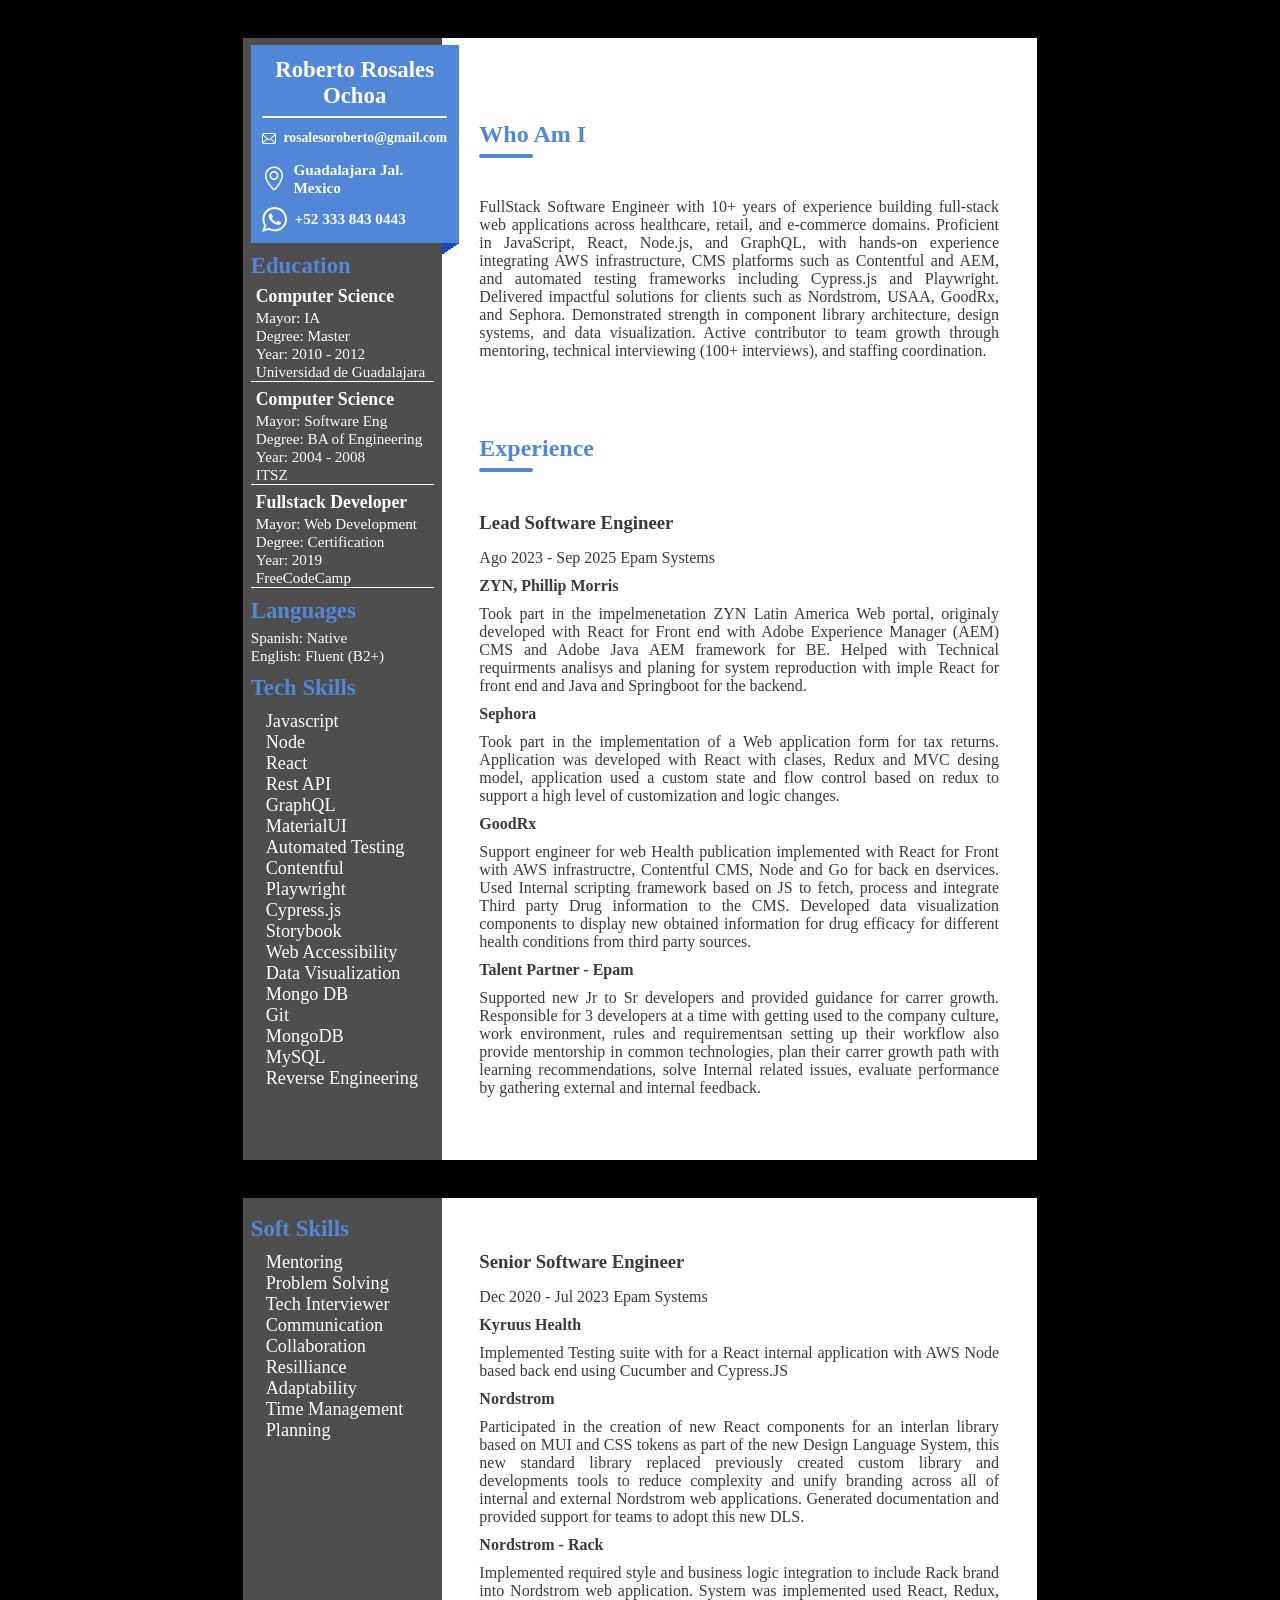
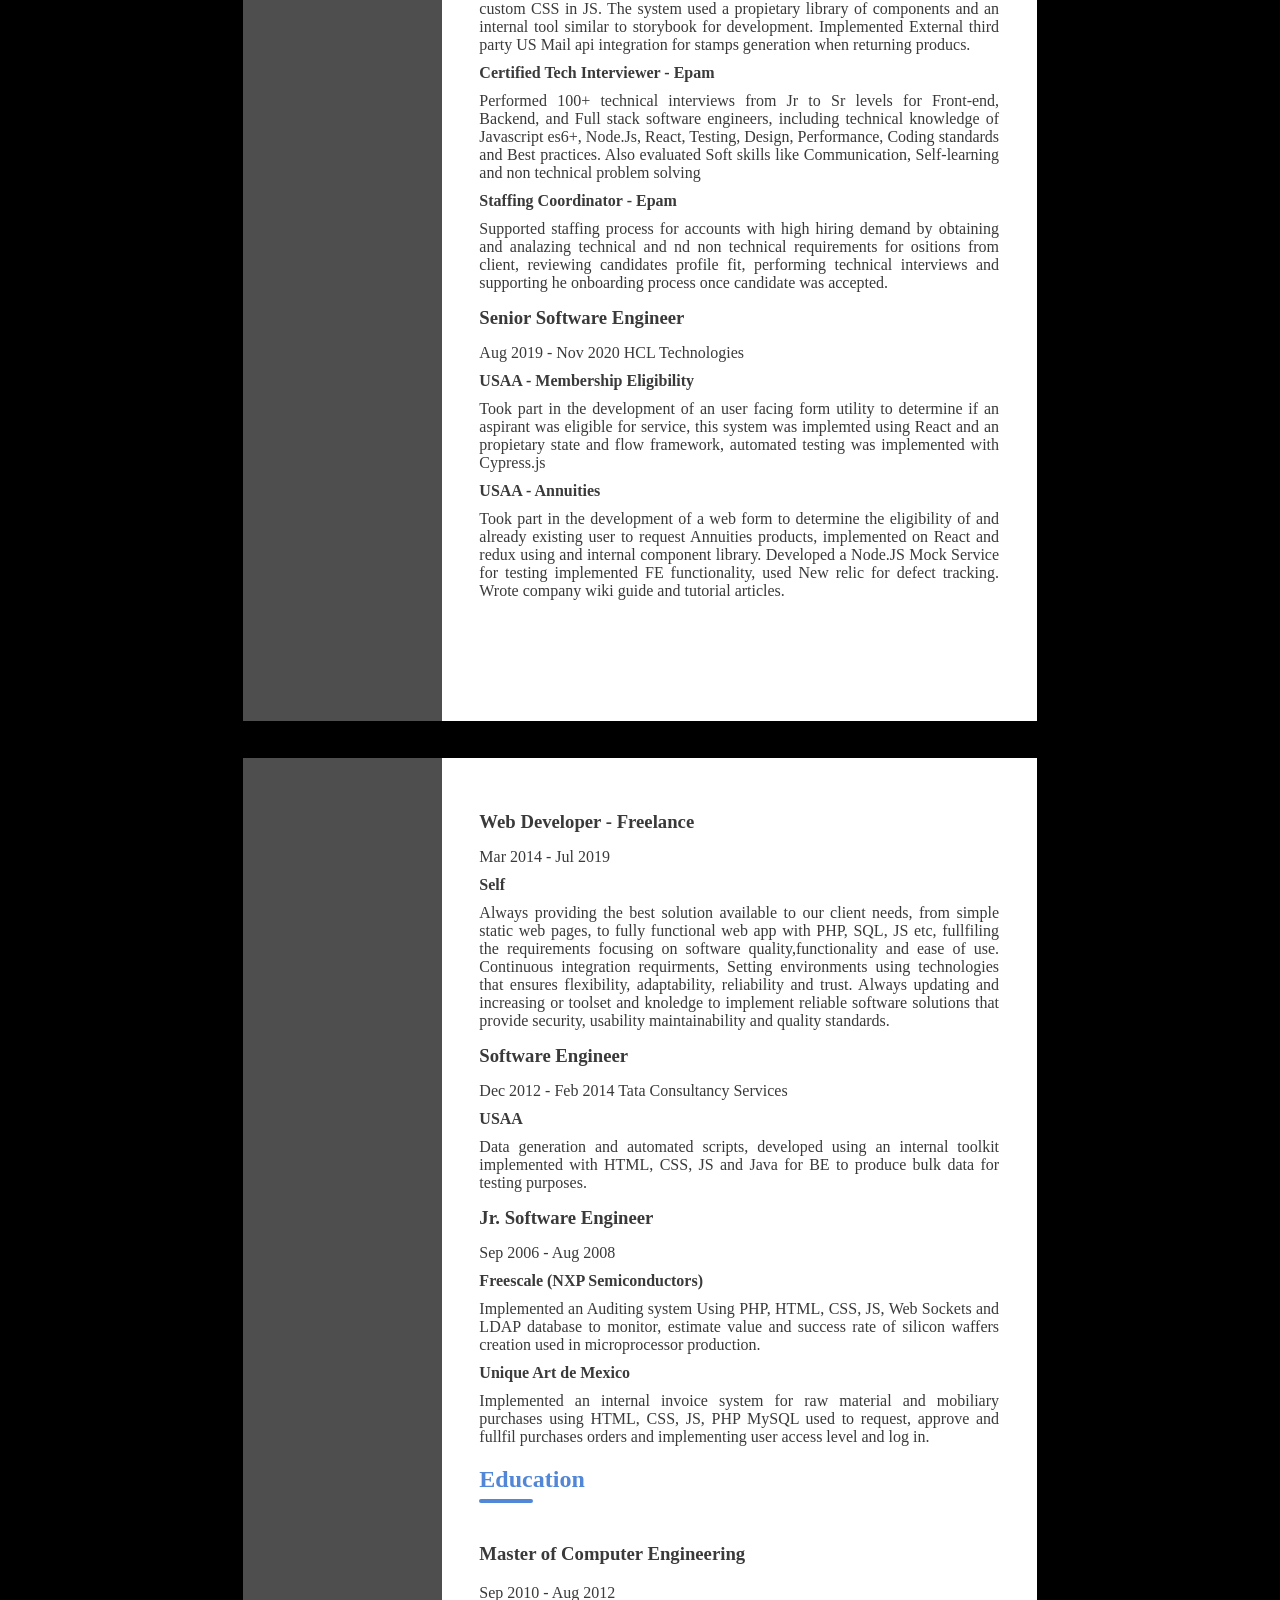
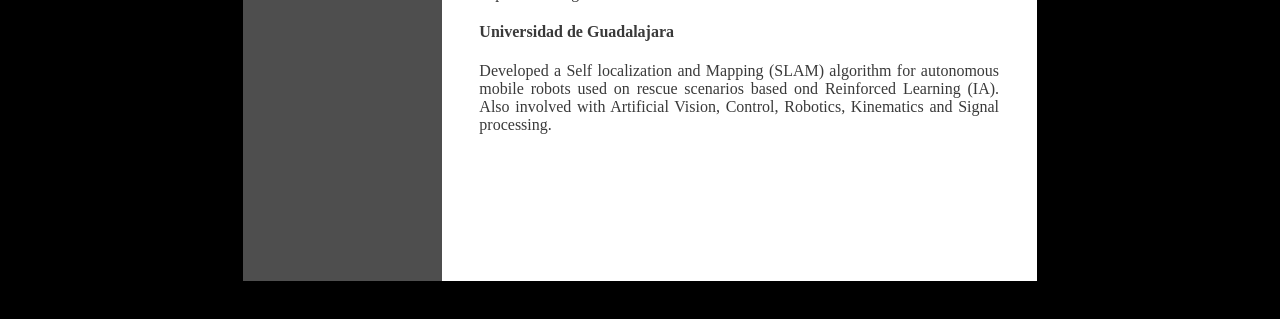
<file: index.html>
<!DOCTYPE html>
<html lang="en">

<head>
  <meta charset="UTF-8">
  <link rel="stylesheet" href="/index.css">
  <meta name="viewport" content="width=device-width, initial-scale=1.0">
  <meta name="author" content="Roberto Rosales R.">
  <meta name="keywords" content="CV, Software Engineer, Full Stack, JS, React, Node, Express, Testing">
  <title>CV - Robert Rosales Ochoa</title>
</head>

<body>
  <main>
    <div class="page">
      <div class="sidebar">
        <div class="contact">
          <h2 class="contact-name" data-field="name">Roberto Rosales Ochoa</h2>
          <hr>
          <div class="contact-field">
            <svg height="25px" width="25px" version="1.1" id="_x32_" xmlns="http://www.w3.org/2000/svg"
              xmlns:xlink="http://www.w3.org/1999/xlink" viewBox="0 0 512 512" xml:space="preserve">
              <g>
                <path fill="#fff" d="M510.678,112.275c-2.308-11.626-7.463-22.265-14.662-31.054c-1.518-1.915-3.104-3.63-4.823-5.345
                                          c-12.755-12.818-30.657-20.814-50.214-20.814H71.021c-19.557,0-37.395,7.996-50.21,20.814c-1.715,1.715-3.301,3.43-4.823,5.345
                                          C8.785,90.009,3.63,100.649,1.386,112.275C0.464,116.762,0,121.399,0,126.087V385.92c0,9.968,2.114,19.55,5.884,28.203
                                          c3.497,8.26,8.653,15.734,14.926,22.001c1.59,1.586,3.169,3.044,4.892,4.494c12.286,10.175,28.145,16.32,45.319,16.32h369.958
                                          c17.18,0,33.108-6.145,45.323-16.384c1.718-1.386,3.305-2.844,4.891-4.43c6.27-6.267,11.425-13.741,14.994-22.001v-0.064
                                          c3.769-8.653,5.812-18.171,5.812-28.138V126.087C512,121.399,511.543,116.762,510.678,112.275z M46.509,101.571
                                          c6.345-6.338,14.866-10.175,24.512-10.175h369.958c9.646,0,18.242,3.837,24.512,10.175c1.122,1.129,2.179,2.387,3.112,3.637
                                          L274.696,274.203c-5.348,4.687-11.954,7.002-18.696,7.002c-6.674,0-13.276-2.315-18.695-7.002L43.472,105.136
                                          C44.33,103.886,45.387,102.7,46.509,101.571z M36.334,385.92V142.735L176.658,265.15L36.405,387.435
                                          C36.334,386.971,36.334,386.449,36.334,385.92z M440.979,420.597H71.021c-6.281,0-12.158-1.651-17.174-4.552l147.978-128.959
                                          l13.815,12.018c11.561,10.046,26.028,15.134,40.36,15.134c14.406,0,28.872-5.088,40.432-15.134l13.808-12.018l147.92,128.959
                                          C453.137,418.946,447.26,420.597,440.979,420.597z M475.666,385.92c0,0.529,0,1.051-0.068,1.515L335.346,265.221L475.666,142.8
                                          V385.92z" />
              </g>
            </svg>
            <a class="contact-email" data-field="email"
              href="mailto:rosalesoroberto@gmail.com">rosalesoroberto@gmail.com</a>
          </div>
          <div class="contact-field">
            <svg fill="#fff" width="25px" height="25px" viewBox="0 0 32 32" version="1.1"
              xmlns="http://www.w3.org/2000/svg">
              <path
                d="M16.114-0.011c-6.559 0-12.114 5.587-12.114 12.204 0 6.93 6.439 14.017 10.77 18.998 0.017 0.020 0.717 0.797 1.579 0.797h0.076c0.863 0 1.558-0.777 1.575-0.797 4.064-4.672 10-12.377 10-18.998 0-6.618-4.333-12.204-11.886-12.204zM16.515 29.849c-0.035 0.035-0.086 0.074-0.131 0.107-0.046-0.032-0.096-0.072-0.133-0.107l-0.523-0.602c-4.106-4.71-9.729-11.161-9.729-17.055 0-5.532 4.632-10.205 10.114-10.205 6.829 0 9.886 5.125 9.886 10.205 0 4.474-3.192 10.416-9.485 17.657zM16.035 6.044c-3.313 0-6 2.686-6 6s2.687 6 6 6 6-2.687 6-6-2.686-6-6-6zM16.035 16.044c-2.206 0-4.046-1.838-4.046-4.044s1.794-4 4-4c2.207 0 4 1.794 4 4 0.001 2.206-1.747 4.044-3.954 4.044z">
              </path>
            </svg>
            <span data-field="location">Guadalajara Jal. Mexico</span>
          </div>
          <div class="contact-field">
            <svg fill="#fff" version="1.1" id="Capa_1" xmlns="http://www.w3.org/2000/svg"
              xmlns:xlink="http://www.w3.org/1999/xlink" width="25px" height="25px" viewBox="0 0 30.667 30.667"
              xml:space="preserve">
              <g>
                <path d="M30.667,14.939c0,8.25-6.74,14.938-15.056,14.938c-2.639,0-5.118-0.675-7.276-1.857L0,30.667l2.717-8.017
                      c-1.37-2.25-2.159-4.892-2.159-7.712C0.559,6.688,7.297,0,15.613,0C23.928,0.002,30.667,6.689,30.667,14.939z M15.61,2.382
                      c-6.979,0-12.656,5.634-12.656,12.56c0,2.748,0.896,5.292,2.411,7.362l-1.58,4.663l4.862-1.545c2,1.312,4.393,2.076,6.963,2.076
                      c6.979,0,12.658-5.633,12.658-12.559C28.27,8.016,22.59,2.382,15.61,2.382z M23.214,18.38c-0.094-0.151-0.34-0.243-0.708-0.427
                      c-0.367-0.184-2.184-1.069-2.521-1.189c-0.34-0.123-0.586-0.185-0.832,0.182c-0.243,0.367-0.951,1.191-1.168,1.437
                      c-0.215,0.245-0.43,0.276-0.799,0.095c-0.369-0.186-1.559-0.57-2.969-1.817c-1.097-0.972-1.838-2.169-2.052-2.536
                      c-0.217-0.366-0.022-0.564,0.161-0.746c0.165-0.165,0.369-0.428,0.554-0.643c0.185-0.213,0.246-0.364,0.369-0.609
                      c0.121-0.245,0.06-0.458-0.031-0.643c-0.092-0.184-0.829-1.984-1.138-2.717c-0.307-0.732-0.614-0.611-0.83-0.611
                      c-0.215,0-0.461-0.03-0.707-0.03S9.897,8.215,9.56,8.582s-1.291,1.252-1.291,3.054c0,1.804,1.321,3.543,1.506,3.787
                      c0.186,0.243,2.554,4.062,6.305,5.528c3.753,1.465,3.753,0.976,4.429,0.914c0.678-0.062,2.184-0.885,2.49-1.739
                      C23.307,19.268,23.307,18.533,23.214,18.38z" />
              </g>
            </svg>
            <span data-field="whatsapp">+52 333 843 0443</span>
          </div>
        </div>
        <div class="sidebar-section education" data-section-name="education">
          <h2>Education</h2>
          <div class="degree">
            <h3 data-degree1-field="area">Computer Science</h3>
            <span data-degree1-field="mayor">Mayor: IA</span> <br>
            <span data-degree1-field="level">Degree: Master</span> <br>
            <span data-degree1-field="year">Year: 2010 - 2012</span> <br>
            <a href="https://www.udg.mx/" data-degree1-field="institution">Universidad de Guadalajara</a>
          </div>
          <div class="degree">
            <h3 data-degree2-field="area">Computer Science</h3>
            <span data-degree2-field="mayor">Mayor: Software Eng</span> <br>
            <span data-degree2-field="level">Degree: BA of Engineering</span> <br>
            <span data-degree2-field="year">Year: 2004 - 2008</span> <br>
            <a href="https://www.tecmm.edu.mx/" data-degree2-field="institution">ITSZ</a>
          </div>
          <div class="degree">
            <h3 data-degree3-field="area">Fullstack Developer</h3>
            <span data-degree3-field="mayor">Mayor: Web Development</span> <br>
            <span data-degree3-field="level">Degree: Certification</span> <br>
            <span data-degree3-field="year">Year: 2019</span> <br>
            <a href="https://www.tecmm.edu.mx/" data-degree3-field="institution">FreeCodeCamp</a>
          </div>
        </div>
        <div class="sidebar-section languages" data-section-name="languages"">
          <h2>Languages</h2>
          <span data-language=" spanish">Spanish: Native</span> <br>
          <span data-language="english">English: Fluent (B2+)</span>
        </div>
        <div class=" sidebar-section skills" data-section-name="skills">
          <h2>Tech Skills</h2>
          <ul>
            <li>Javascript</li>
            <li>Node</li>
            <li>React</li>
            <li>Rest API</li>
            <li>GraphQL</li>
            <li>MaterialUI</li>
            <li>Automated Testing</li>
            <li>Contentful</li>
            <li>Playwright</li>
            <li>Cypress.js</li>
            <li>Storybook</li>
            <li>Web Accessibility</li>
            <li>Data Visualization</li>
            <li>Mongo DB</li>
            <li>Git</li>
            <li>MongoDB</li>
            <li>MySQL</li>
            <li>Reverse Engineering</li>
          </ul>
        </div>
      </div>
      <div class="content">
        <div class="content-section abstract" data-section-name="abstract">
          <h2>Who Am I</h2>
          <p>
            FullStack Software Engineer with 10+ years of experience building full-stack web applications across
            healthcare, retail, and e-commerce domains. Proficient in JavaScript, React, Node.js, and GraphQL, with
            hands-on experience integrating AWS infrastructure, CMS platforms such as Contentful and AEM, and automated
            testing frameworks including Cypress.js and Playwright. Delivered impactful solutions for clients such as
            Nordstrom, USAA, GoodRx, and Sephora. Demonstrated strength in component library architecture, design
            systems, and data visualization. Active contributor to team growth through mentoring, technical interviewing
            (100+ interviews), and staffing coordination.
          </p>
        </div>
        <div class="content-section" data-section-name="experience">
          <h2 data-section-name="experience">Experience</h2>
          <div class="job-position" data-section-name="job-1">
            <h3 data-job-1-field="position-title">Lead Software Engineer</h3>
            <span data-job-1-field="year">Ago 2023 - Sep 2025</span> <span data-job-1-field="agency">Epam Systems</span>
            <h4 data-job-1-field="company">ZYN, Phillip Morris</h4>
            <p>
              Took part in the impelmenetation ZYN Latin America Web portal, originaly developed with React for Front
              end with Adobe Experience Manager (AEM) CMS and Adobe Java AEM framework for BE. Helped with Technical
              requirments analisys and planing for system reproduction with imple React for front end and Java and
              Springboot for the backend.
            </p>
            <h4 data-job-1-field="company">Sephora</h4>
            <p>
              Took part in the implementation of a Web application form for tax returns. Application was developed with
              React with clases, Redux and MVC desing model, application used a custom state and flow control based on
              redux to support a high level of customization and logic changes.
            </p>
            <h4 data-job1-field="company">GoodRx</h4>
            <p>
              Support engineer for web Health publication implemented with React for Front with AWS infrastructre,
              Contentful CMS, Node and Go for back en dservices. Used Internal scripting framework based on JS to fetch,
              process and integrate Third party Drug information to the CMS. Developed data visualization components to
              display new obtained information for drug efficacy for different health conditions from third party
              sources.
            </p>
            <h4 data-job-1-field="extra-activity-1">Talent Partner - Epam</h4>
            <p>
              Supported new Jr to Sr developers and provided guidance for carrer growth. Responsible for 3 developers at
              a time with getting used to the company culture, work environment, rules and requirementsan setting up
              their workflow also provide mentorship in common technologies, plan their carrer growth path with learning
              recommendations, solve Internal related issues, evaluate performance by gathering external and internal
              feedback.
            </p>
          </div>
        </div>
      </div>
    </div>
    <div class="page">
      <div class="sidebar">
        <div class="sidebar-section soft-skills">
          <h2>Soft Skills</h2>
          <ul>
            <li>Mentoring</li>
            <li>Problem Solving</li>
            <li>Tech Interviewer</li>
            <li>Communication</li>
            <li>Collaboration</li>
            <li>Resilliance</li>
            <li>Adaptability</li>
            <li>Time Management</li>
            <li>Planning</li>
          </ul>
        </div>
      </div>
      <div class="content">
        <div class="content-section" data-section-name="experience">
          <div class="job-position" data-section-name="job-2">
            <h3 data-job-2-field="position-title">Senior Software Engineer</h3>
            <span data-job-2-field="year">Dec 2020 - Jul 2023</span> <span data-job-2-field="agency">Epam Systems</span>
            <h4 data-job-2-field="company">Kyruus Health</h4>
            <p>
              Implemented Testing suite with for a React internal application with AWS Node based back end using
              Cucumber and Cypress.JS
            </p>
            <h4 data-job-2-field="company">Nordstrom</h4>
            <p>
              Participated in the creation of new React components for an interlan library based on MUI and CSS tokens
              as part of the new Design Language System, this new standard library replaced previously created custom
              library and developments tools to reduce complexity and unify branding across all of internal and external
              Nordstrom web applications. Generated documentation and provided support for teams to adopt this new DLS.
            </p>
            <h4 data-job-2-field="company">Nordstrom - Rack</h4>
            <p>
              Implemented required style and business logic integration to include Rack brand into Nordstrom web
              application. System was implemented used React, Redux, custom CSS in JS. The system used a
              propietary library of components and an internal tool similar to storybook for development.
              Implemented External third party US Mail api integration for stamps generation when returning producs.
            </p>
            <h4 data-job-2-field="extra-activity-1">Certified Tech Interviewer - Epam</h4>
            <p>
              Performed 100+ technical interviews from Jr to Sr levels for Front-end, Backend, and Full stack software
              engineers, including technical knowledge of Javascript es6+, Node.Js, React, Testing, Design, Performance,
              Coding standards and Best practices. Also evaluated Soft skills like Communication, Self-learning and non
              technical problem solving
            </p>
            <h4 data-job-2-field="extra-activity-2">Staffing Coordinator - Epam</h4>
            <p>
              Supported staffing process for accounts with high hiring demand by obtaining and analazing technical and
              nd non technical requirements for ositions from client, reviewing candidates profile fit, performing
              technical interviews and supporting he onboarding process once candidate was accepted.
            </p>
          </div>
          <div class="job-position" data-section-name="job-3">
            <h3 data-job-3-field="position-title">Senior Software Engineer</h3>
            <span data-job-3-field="year">Aug 2019 - Nov 2020</span> <span data-job-3-field="agency">HCL
              Technologies</span>
            <h4 data-job-3-field="company">USAA - Membership Eligibility</h4>
            <p>
              Took part in the development of an user facing form utility to determine if an aspirant was eligible for
              service, this system was implemted using React and an propietary state and flow framework, automated
              testing was implemented with Cypress.js
            </p>
            <h4 data-job-3-field="company">USAA - Annuities</h4>
            <p>
              Took part in the development of a web form to determine the eligibility of and already existing user to
              request Annuities products, implemented on React and redux using and internal component library. Developed
              a Node.JS Mock Service for testing implemented FE functionality, used New relic for defect tracking. Wrote
              company wiki guide and tutorial articles.
            </p>
          </div>
        </div>
      </div>
    </div>
    <div class="page">
      <div class="sidebar"></div>
      <div class="content">
        <div class="content-section" data-section-name="experience">
          <div class="job-position" data-section-name="job-4">
            <h3 data-job-4-field="position-title">Web Developer - Freelance</h3>
            <span data-job-4-field="year">Mar 2014 - Jul 2019</span>
            <h4 data-job-4-field="company">Self</h4>
            <p>
              Always providing the best solution available to our client needs, from simple static web pages, to fully
              functional web app with PHP, SQL, JS etc, fullfiling the requirements focusing on software
              quality,functionality and ease of use. Continuous integration requirments, Setting environments using
              technologies that ensures flexibility, adaptability, reliability and trust. Always updating and increasing
              or toolset and knoledge to implement reliable software solutions that provide security, usability
              maintainability and quality standards.
            </p>
          </div>
          <div class="job-position" data-section-name="job-5">
            <h3 data-job-5-field="position-title">Software Engineer</h3>
            <span data-job-5-field="year">Dec 2012 - Feb 2014</span> <span data-job-5-field="agency">Tata Consultancy
              Services</span>
            <h4 data-job-5-field="company">USAA</h4>
            <p>
              Data generation and automated scripts, developed using an internal toolkit implemented with HTML, CSS, JS
              and Java for BE to produce bulk data for testing purposes.
            </p>
          </div>
          <div class="job-position" data-section-name="job-6">
            <h3 data-job-6-field="position-title">Jr. Software Engineer</h3>
            <span data-job-6-field="year">Sep 2006 - Aug 2008</span>
            <h4 data-job-6-field="company">Freescale (NXP Semiconductors)</h4>
            <p>
              Implemented an Auditing system Using PHP, HTML, CSS, JS, Web Sockets and LDAP database to
              monitor, estimate value and success rate of silicon waffers creation used in microprocessor production.
            </p>
            <h4 data-job-6-field="company">Unique Art de Mexico</h4>
            <p>
              Implemented an internal invoice system for raw material and mobiliary purchases using HTML, CSS, JS, PHP
              MySQL used to request, approve and fullfil purchases orders and implementing user access level and log in.
            </p>
          </div>
        </div>
        <div class="content-section" data-section-name="Education">
          <h2 data-section-name="Education">Education</h2>
          <div class="edu-entry" data-section-name="edu-1">
            <h3 data-edu-1-field="degree">Master of Computer Engineering</h3>
            <span data-edu-1-field="year">Sep 2010 - Aug 2012</span>
            <h4 data-edu-1-field="college">Universidad de Guadalajara</h4>
            <p>
              Developed a Self localization and Mapping (SLAM) algorithm for autonomous mobile robots used on rescue
              scenarios based ond Reinforced Learning (IA). Also involved with Artificial Vision, Control, Robotics,
              Kinematics and Signal processing.
            </p>
          </div>
        </div>
      </div>
    </div>
  </main>
</body>

</html>
</file>
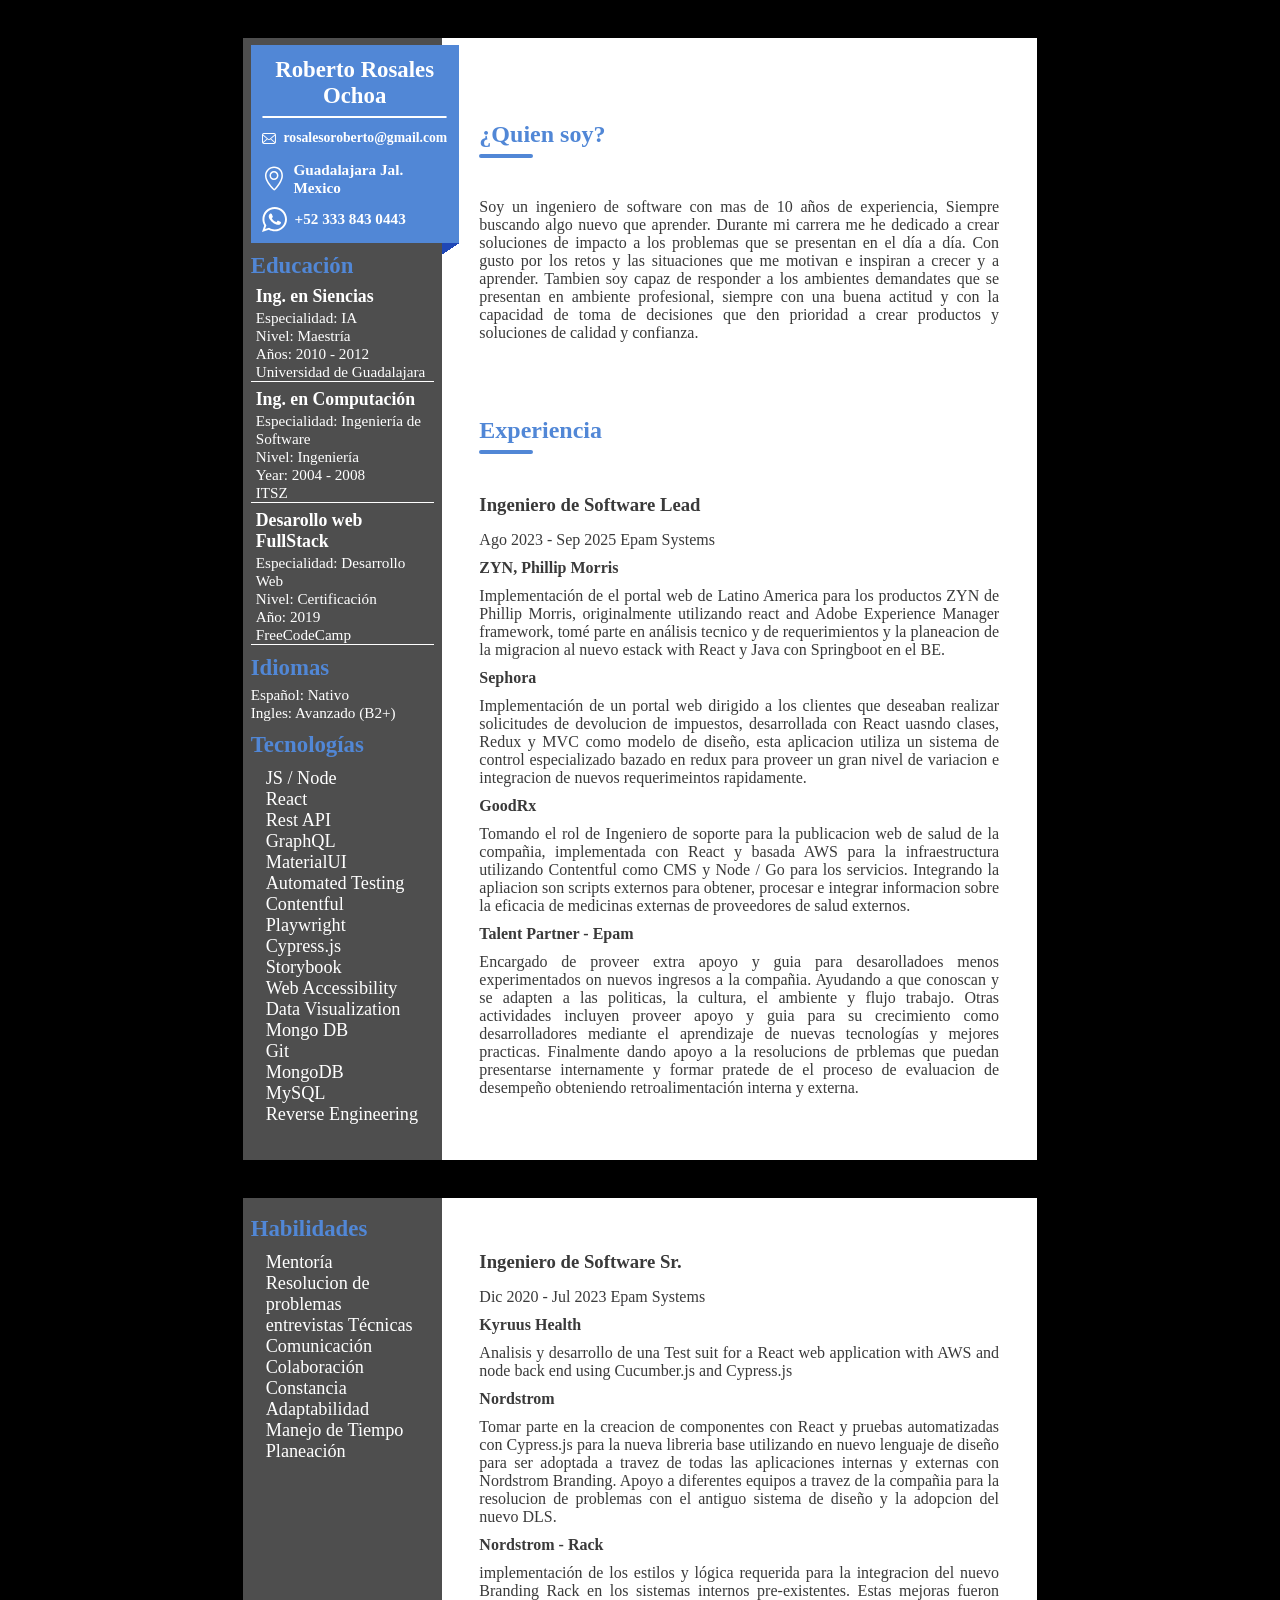
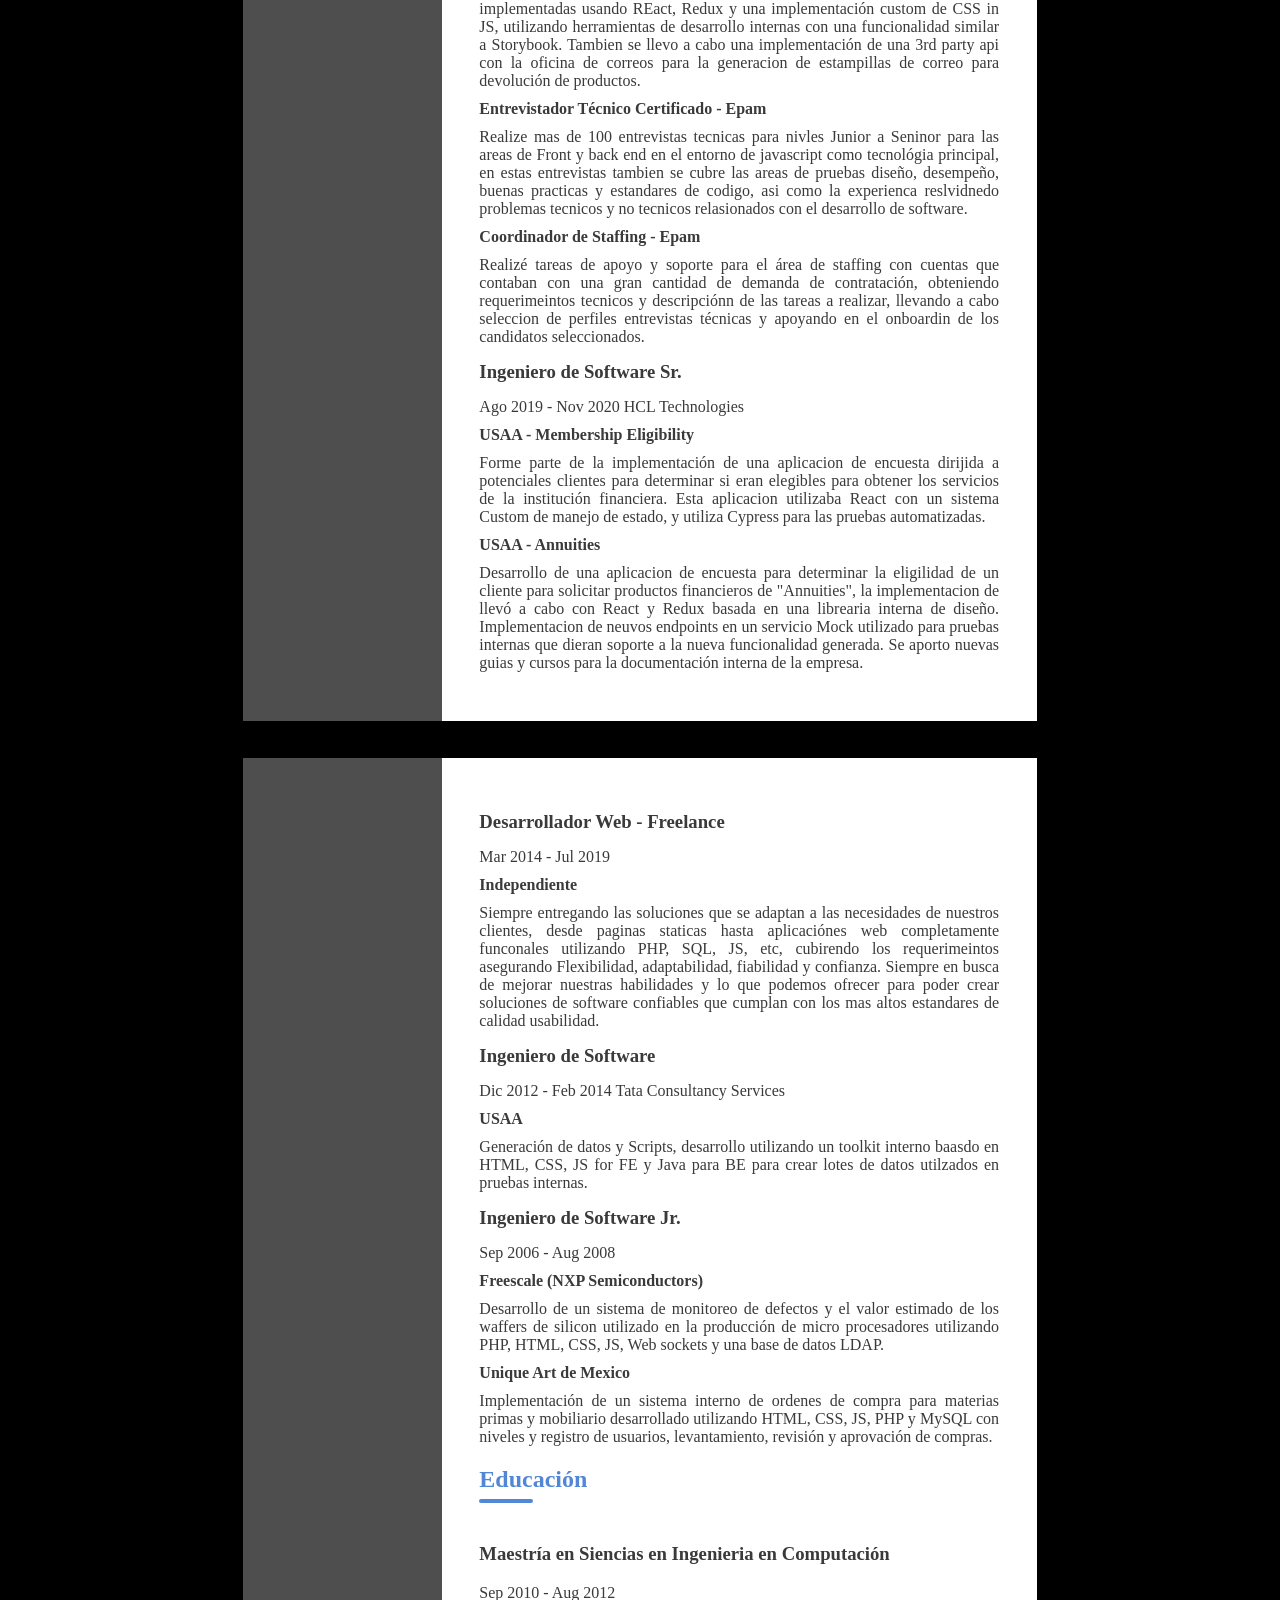
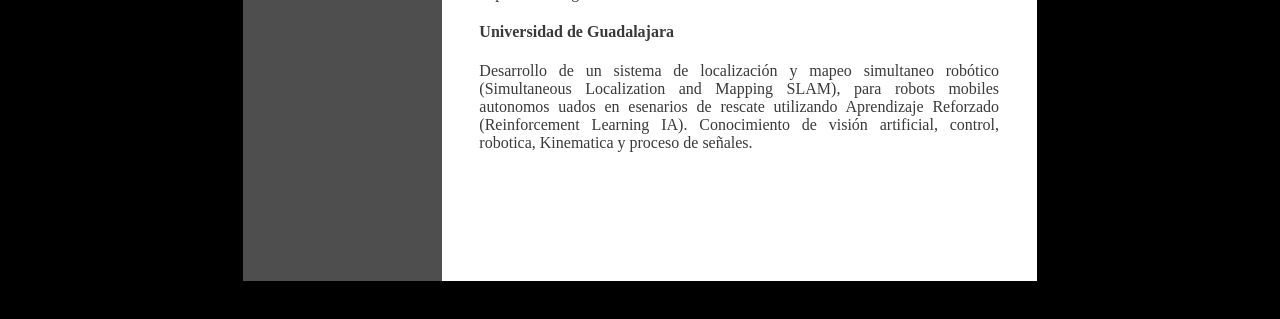
<file: es/index.html>
<!DOCTYPE html>
<html lang="en">

<head>
  <meta charset="UTF-8">
  <link rel="stylesheet" href="/index.css">
  <meta name="viewport" content="width=device-width, initial-scale=1.0">
  <meta name="author" content="Roberto Rosales R.">
  <meta name="keywords" content="CV, Software Engineer, Full Stack, JS, React, Node, Express, Testing">
  <title>CV - Robert Rosales Ochoa</title>
</head>

<body>
  <main>
    <div class="page">
      <div class="sidebar">
        <div class="contact">
          <h2 class="contact-name" data-field="name">Roberto Rosales Ochoa</h2>
          <hr>
          <div class="contact-field">
            <svg height="25px" width="25px" version="1.1" id="_x32_" xmlns="http://www.w3.org/2000/svg"
              xmlns:xlink="http://www.w3.org/1999/xlink" viewBox="0 0 512 512" xml:space="preserve">
              <g>
                <path fill="#fff" d="M510.678,112.275c-2.308-11.626-7.463-22.265-14.662-31.054c-1.518-1.915-3.104-3.63-4.823-5.345
                                          c-12.755-12.818-30.657-20.814-50.214-20.814H71.021c-19.557,0-37.395,7.996-50.21,20.814c-1.715,1.715-3.301,3.43-4.823,5.345
                                          C8.785,90.009,3.63,100.649,1.386,112.275C0.464,116.762,0,121.399,0,126.087V385.92c0,9.968,2.114,19.55,5.884,28.203
                                          c3.497,8.26,8.653,15.734,14.926,22.001c1.59,1.586,3.169,3.044,4.892,4.494c12.286,10.175,28.145,16.32,45.319,16.32h369.958
                                          c17.18,0,33.108-6.145,45.323-16.384c1.718-1.386,3.305-2.844,4.891-4.43c6.27-6.267,11.425-13.741,14.994-22.001v-0.064
                                          c3.769-8.653,5.812-18.171,5.812-28.138V126.087C512,121.399,511.543,116.762,510.678,112.275z M46.509,101.571
                                          c6.345-6.338,14.866-10.175,24.512-10.175h369.958c9.646,0,18.242,3.837,24.512,10.175c1.122,1.129,2.179,2.387,3.112,3.637
                                          L274.696,274.203c-5.348,4.687-11.954,7.002-18.696,7.002c-6.674,0-13.276-2.315-18.695-7.002L43.472,105.136
                                          C44.33,103.886,45.387,102.7,46.509,101.571z M36.334,385.92V142.735L176.658,265.15L36.405,387.435
                                          C36.334,386.971,36.334,386.449,36.334,385.92z M440.979,420.597H71.021c-6.281,0-12.158-1.651-17.174-4.552l147.978-128.959
                                          l13.815,12.018c11.561,10.046,26.028,15.134,40.36,15.134c14.406,0,28.872-5.088,40.432-15.134l13.808-12.018l147.92,128.959
                                          C453.137,418.946,447.26,420.597,440.979,420.597z M475.666,385.92c0,0.529,0,1.051-0.068,1.515L335.346,265.221L475.666,142.8
                                          V385.92z" />
              </g>
            </svg>
            <a class="contact-email" data-field="email"
              href="mailto:rosalesoroberto@gmail.com">rosalesoroberto@gmail.com</a>
          </div>
          <div class="contact-field">
            <svg fill="#fff" width="25px" height="25px" viewBox="0 0 32 32" version="1.1"
              xmlns="http://www.w3.org/2000/svg">
              <path
                d="M16.114-0.011c-6.559 0-12.114 5.587-12.114 12.204 0 6.93 6.439 14.017 10.77 18.998 0.017 0.020 0.717 0.797 1.579 0.797h0.076c0.863 0 1.558-0.777 1.575-0.797 4.064-4.672 10-12.377 10-18.998 0-6.618-4.333-12.204-11.886-12.204zM16.515 29.849c-0.035 0.035-0.086 0.074-0.131 0.107-0.046-0.032-0.096-0.072-0.133-0.107l-0.523-0.602c-4.106-4.71-9.729-11.161-9.729-17.055 0-5.532 4.632-10.205 10.114-10.205 6.829 0 9.886 5.125 9.886 10.205 0 4.474-3.192 10.416-9.485 17.657zM16.035 6.044c-3.313 0-6 2.686-6 6s2.687 6 6 6 6-2.687 6-6-2.686-6-6-6zM16.035 16.044c-2.206 0-4.046-1.838-4.046-4.044s1.794-4 4-4c2.207 0 4 1.794 4 4 0.001 2.206-1.747 4.044-3.954 4.044z">
              </path>
            </svg>
            <span data-field="location">Guadalajara Jal. Mexico</span>
          </div>
          <div class="contact-field">
            <svg fill="#fff" version="1.1" id="Capa_1" xmlns="http://www.w3.org/2000/svg"
              xmlns:xlink="http://www.w3.org/1999/xlink" width="25px" height="25px" viewBox="0 0 30.667 30.667"
              xml:space="preserve">
              <g>
                <path d="M30.667,14.939c0,8.25-6.74,14.938-15.056,14.938c-2.639,0-5.118-0.675-7.276-1.857L0,30.667l2.717-8.017
                      c-1.37-2.25-2.159-4.892-2.159-7.712C0.559,6.688,7.297,0,15.613,0C23.928,0.002,30.667,6.689,30.667,14.939z M15.61,2.382
                      c-6.979,0-12.656,5.634-12.656,12.56c0,2.748,0.896,5.292,2.411,7.362l-1.58,4.663l4.862-1.545c2,1.312,4.393,2.076,6.963,2.076
                      c6.979,0,12.658-5.633,12.658-12.559C28.27,8.016,22.59,2.382,15.61,2.382z M23.214,18.38c-0.094-0.151-0.34-0.243-0.708-0.427
                      c-0.367-0.184-2.184-1.069-2.521-1.189c-0.34-0.123-0.586-0.185-0.832,0.182c-0.243,0.367-0.951,1.191-1.168,1.437
                      c-0.215,0.245-0.43,0.276-0.799,0.095c-0.369-0.186-1.559-0.57-2.969-1.817c-1.097-0.972-1.838-2.169-2.052-2.536
                      c-0.217-0.366-0.022-0.564,0.161-0.746c0.165-0.165,0.369-0.428,0.554-0.643c0.185-0.213,0.246-0.364,0.369-0.609
                      c0.121-0.245,0.06-0.458-0.031-0.643c-0.092-0.184-0.829-1.984-1.138-2.717c-0.307-0.732-0.614-0.611-0.83-0.611
                      c-0.215,0-0.461-0.03-0.707-0.03S9.897,8.215,9.56,8.582s-1.291,1.252-1.291,3.054c0,1.804,1.321,3.543,1.506,3.787
                      c0.186,0.243,2.554,4.062,6.305,5.528c3.753,1.465,3.753,0.976,4.429,0.914c0.678-0.062,2.184-0.885,2.49-1.739
                      C23.307,19.268,23.307,18.533,23.214,18.38z" />
              </g>
            </svg>
            <span data-field="whatsapp">+52 333 843 0443</span>
          </div>
        </div>
        <div class="sidebar-section education" data-section-name="education">
          <h2>Educación</h2>
          <div class="degree">
            <h3 data-degree1-field="area">Ing. en Siencias</h3>
            <span data-degree1-field="mayor">Especialidad: IA</span> <br>
            <span data-degree1-field="level">Nivel: Maestría</span> <br>
            <span data-degree1-field="year">Años: 2010 - 2012</span> <br>
            <a href="https://www.udg.mx/" data-degree1-field="institution">Universidad de Guadalajara</a>
          </div>
          <div class="degree">
            <h3 data-degree2-field="area">Ing. en Computación</h3>
            <span data-degree2-field="mayor">Especialidad: Ingeniería de Software</span> <br>
            <span data-degree2-field="level">Nivel: Ingeniería</span> <br>
            <span data-degree2-field="year">Year: 2004 - 2008</span> <br>
            <a href="https://www.tecmm.edu.mx/" data-degree2-field="institution">ITSZ</a>
          </div>
          <div class="degree">
            <h3 data-degree3-field="area">Desarollo web FullStack</h3>
            <span data-degree3-field="mayor">Especialidad: Desarrollo Web</span> <br>
            <span data-degree3-field="level">Nivel: Certificación</span> <br>
            <span data-degree3-field="year">Año: 2019</span> <br>
            <a href="https://www.tecmm.edu.mx/" data-degree3-field="institution">FreeCodeCamp</a>
          </div>
        </div>
        <div class="sidebar-section languages" data-section-name="languages"">
          <h2>Idiomas</h2>
          <span data-language=" spanish">Español: Nativo</span> <br>
          <span data-language="english">Ingles: Avanzado (B2+)</span>
        </div>
        <div class=" sidebar-section skills" data-section-name="skills">
          <h2>Tecnologías</h2>
          <ul>
            <li>JS / Node</li>
            <li>React</li>
            <li>Rest API</li>
            <li>GraphQL</li>
            <li>MaterialUI</li>
            <li>Automated Testing</li>
            <li>Contentful</li>
            <li>Playwright</li>
            <li>Cypress.js</li>
            <li>Storybook</li>
            <li>Web Accessibility</li>
            <li>Data Visualization</li>
            <li>Mongo DB</li>
            <li>Git</li>
            <li>MongoDB</li>
            <li>MySQL</li>
            <li>Reverse Engineering</li>
          </ul>
        </div>
      </div>
      <div class="content">
        <div class="content-section abstract" data-section-name="abstract">
          <h2>¿Quien soy?</h2>
          <p>
            Soy un ingeniero de software con mas de 10 años de experiencia, Siempre buscando algo nuevo que aprender.
            Durante mi carrera me he dedicado a crear soluciones de impacto a los problemas que se presentan en el día a
            día. Con gusto por los retos y las situaciones que me motivan e inspiran a crecer y a aprender. Tambien soy
            capaz de responder a los ambientes demandates que se presentan en ambiente profesional, siempre con una
            buena actitud y con la capacidad de toma de decisiones que den prioridad a crear productos y soluciones de
            calidad y confianza.
          </p>
        </div>
        <div class="content-section" data-section-name="experience">
          <h2 data-section-name="experience">Experiencia</h2>
          <div class="job-position" data-section-name="job-1">
            <h3 data-job-1-field="position-title">Ingeniero de Software Lead</h3>
            <span data-job-1-field="year">Ago 2023 - Sep 2025</span> <span data-job-1-field="agency">Epam Systems</span>
            <h4 data-job-1-field="company">ZYN, Phillip Morris</h4>
            <p>
              Implementación de el portal web de Latino America para los productos ZYN de Phillip Morris, originalmente
              utilizando react and Adobe Experience Manager framework, tomé parte en análisis tecnico y de
              requerimientos y la planeacion de la migracion al nuevo estack with React y Java con Springboot en el BE.
            </p>
            <h4 data-job-1-field="company">Sephora</h4>
            <p>
              Implementación de un portal web dirigido a los clientes que deseaban realizar solicitudes de devolucion de
              impuestos, desarrollada con React uasndo clases, Redux y MVC como modelo de diseño, esta aplicacion
              utiliza un sistema de control
              especializado bazado en redux para proveer un gran nivel de variacion e integracion de nuevos
              requerimeintos rapidamente.
            </p>
            <h4 data-job1-field="company">GoodRx</h4>
            <p>
              Tomando el rol de Ingeniero de soporte para la publicacion web de salud de la compañia, implementada con
              React y basada AWS para la infraestructura utilizando Contentful como CMS y Node / Go para los servicios.
              Integrando la apliacion son scripts externos para obtener, procesar e integrar informacion sobre la
              eficacia de medicinas externas de proveedores de salud externos.
            </p>
            <h4 data-job-1-field="extra-activity-1">Talent Partner - Epam</h4>
            <p>
              Encargado de proveer extra apoyo y guia para desarolladoes menos experimentados on nuevos ingresos a la
              compañia. Ayudando a que conoscan y se adapten a las politicas, la cultura, el ambiente y flujo trabajo.
              Otras actividades incluyen proveer apoyo y guia para su crecimiento como desarrolladores mediante el
              aprendizaje de nuevas tecnologías y mejores practicas. Finalmente dando apoyo a la resolucions de prblemas
              que puedan presentarse internamente y formar pratede de el proceso de evaluacion de desempeño obteniendo
              retroalimentación interna y externa.
            </p>
          </div>
        </div>
      </div>
    </div>
    <div class="page">
      <div class="sidebar">
        <div class="sidebar-section soft-skills">
          <h2>Habilidades</h2>
          <ul>
            <li>Mentoría</li>
            <li>Resolucion de problemas</li>
            <li>entrevistas Técnicas</li>
            <li>Comunicación</li>
            <li>Colaboración</li>
            <li>Constancia</li>
            <li>Adaptabilidad</li>
            <li>Manejo de Tiempo</li>
            <li>Planeación</li>
          </ul>
        </div>
      </div>
      <div class="content">
        <div class="content-section" data-section-name="experience">
          <div class="job-position" data-section-name="job-2">
            <h3 data-job-2-field="position-title">Ingeniero de Software Sr.</h3>
            <span data-job-2-field="year">Dic 2020 - Jul 2023</span> <span data-job-2-field="agency">Epam Systems</span>
            <h4 data-job-2-field="company">Kyruus Health</h4>
            <p>
              Analisis y desarrollo de una Test suit for a React web application with AWS and node back end using
              Cucumber.js and Cypress.js
            </p>
            <h4 data-job-2-field="company">Nordstrom</h4>
            <p>
              Tomar parte en la creacion de componentes con React y pruebas automatizadas con Cypress.js para la nueva
              libreria base utilizando en nuevo lenguaje de diseño para ser adoptada a travez de todas las aplicaciones
              internas y externas con Nordstrom Branding. Apoyo a diferentes equipos a travez de la compañia para la
              resolucion de problemas con el antiguo sistema de diseño y la adopcion del nuevo DLS.
            </p>
            <h4 data-job-2-field="company">Nordstrom - Rack</h4>
            <p>
              implementación de los estilos y lógica requerida para la integracion del nuevo Branding Rack en los
              sistemas internos pre-existentes. Estas mejoras fueron implementadas usando REact, Redux y una
              implementación custom de CSS in JS, utilizando herramientas de desarrollo internas con una funcionalidad
              similar a Storybook. Tambien se llevo a cabo una implementación de una 3rd party api con la oficina de
              correos para la generacion de estampillas de correo para devolución de productos.
            </p>
            <h4 data-job-2-field="extra-activity-1">Entrevistador Técnico Certificado - Epam</h4>
            <p>
              Realize mas de 100 entrevistas tecnicas para nivles Junior a Seninor para las areas de Front y back end en
              el entorno de javascript como tecnológia principal, en estas entrevistas tambien se cubre las areas de
              pruebas diseño, desempeño, buenas practicas y estandares de codigo, asi como la experienca reslvidnedo
              problemas tecnicos y no tecnicos relasionados con el desarrollo de software.
            </p>
            <h4 data-job-2-field="extra-activity-2">Coordinador de Staffing - Epam</h4>
            <p>
              Realizé tareas de apoyo y soporte para el área de staffing con cuentas que contaban con una gran cantidad
              de demanda de contratación, obteniendo requerimeintos tecnicos y descripciónn de las tareas a realizar,
              llevando a cabo seleccion de perfiles entrevistas técnicas y apoyando en el onboardin de los candidatos
              seleccionados.
            </p>
          </div>
          <div class="job-position" data-section-name="job-3">
            <h3 data-job-3-field="position-title">Ingeniero de Software Sr.</h3>
            <span data-job-3-field="year">Ago 2019 - Nov 2020</span> <span data-job-3-field="agency">HCL
              Technologies</span>
            <h4 data-job-3-field="company">USAA - Membership Eligibility</h4>
            <p>
              Forme parte de la implementación de una aplicacion de encuesta dirijida a potenciales clientes para
              determinar si eran elegibles para obtener los servicios de la institución financiera. Esta aplicacion
              utilizaba React con un sistema Custom de manejo de estado, y utiliza Cypress para las pruebas
              automatizadas.
            </p>
            <h4 data-job-3-field="company">USAA - Annuities</h4>
            <p>
              Desarrollo de una aplicacion de encuesta para determinar la eligilidad de un cliente para solicitar
              productos financieros de "Annuities", la implementacion de llevó a cabo con React y Redux basada en una
              librearia interna de diseño.
              Implementacion de neuvos endpoints en un servicio Mock utilizado para pruebas internas que dieran soporte
              a la nueva funcionalidad generada.
              Se aporto nuevas guias y cursos para la documentación interna de la empresa.
            </p>
          </div>
        </div>
      </div>
    </div>
    <div class="page">
      <div class="sidebar"></div>
      <div class="content">
        <div class="content-section" data-section-name="experience">
          <div class="job-position" data-section-name="job-4">
            <h3 data-job-4-field="position-title">Desarrollador Web - Freelance</h3>
            <span data-job-4-field="year">Mar 2014 - Jul 2019</span>
            <h4 data-job-4-field="company">Independiente</h4>
            <p>
              Siempre entregando las soluciones que se adaptan a las necesidades de nuestros clientes, desde paginas
              staticas hasta aplicaciónes web completamente funconales utilizando PHP, SQL, JS, etc, cubirendo los
              requerimeintos asegurando Flexibilidad, adaptabilidad, fiabilidad y confianza. Siempre en busca de mejorar
              nuestras habilidades y lo que podemos ofrecer para poder crear soluciones de software confiables que
              cumplan con los mas altos estandares de calidad usabilidad.
            </p>
          </div>
          <div class="job-position" data-section-name="job-5">
            <h3 data-job-5-field="position-title">Ingeniero de Software</h3>
            <span data-job-5-field="year">Dic 2012 - Feb 2014</span> <span data-job-5-field="agency">Tata Consultancy
              Services</span>
            <h4 data-job-5-field="company">USAA</h4>
            <p>
              Generación de datos y Scripts, desarrollo utilizando un toolkit interno baasdo en HTML, CSS, JS for FE y
              Java para BE para crear lotes de datos utilzados en pruebas internas.
            </p>
          </div>
          <div class="job-position" data-section-name="job-6">
            <h3 data-job-6-field="position-title">Ingeniero de Software Jr.</h3>
            <span data-job-6-field="year">Sep 2006 - Aug 2008</span>
            <h4 data-job-6-field="company">Freescale (NXP Semiconductors)</h4>
            <p>
              Desarrollo de un sistema de monitoreo de defectos y el valor estimado de los waffers de silicon utilizado
              en la producción de micro procesadores utilizando PHP, HTML, CSS, JS, Web sockets y una base de datos
              LDAP.
            </p>
            <h4 data-job-6-field="company">Unique Art de Mexico</h4>
            <p>
              Implementación de un sistema interno de ordenes de compra para materias primas y mobiliario desarrollado
              utilizando HTML, CSS, JS, PHP y MySQL con niveles y registro de usuarios, levantamiento, revisión y
              aprovación de
              compras.
            </p>
          </div>
        </div>
        <div class="content-section" data-section-name="Education">
          <h2 data-section-name="Education">Educación</h2>
          <div class="edu-entry" data-section-name="edu-1">
            <h3 data-edu-1-field="degree">Maestría en Siencias en Ingenieria en Computación</h3>
            <span data-edu-1-field="year">Sep 2010 - Aug 2012</span>
            <h4 data-edu-1-field="college">Universidad de Guadalajara</h4>
            <p>
              Desarrollo de un sistema de localización y mapeo simultaneo robótico (Simultaneous Localization and
              Mapping SLAM), para robots mobiles autonomos uados en esenarios de rescate utilizando Aprendizaje
              Reforzado (Reinforcement Learning IA). Conocimiento de visión artificial, control, robotica, Kinematica y
              proceso de señales.
            </p>
          </div>
        </div>
      </div>
    </div>
  </main>
</body>

</html>
</file>
<file: index.css>
:root {
  --text-primary: #3a3a3a;
  --text-alt-primary: #fff;
  --page-background: #fff;
  --highlight-color: #5187d6;
  --highlight-shadow: #1f47b6;
  --background--sidebar: #4e4e4e;
  --gap-default: 10mm;
}

* {
  box-sizing: border-box;
}

body {
  background-color: #000;
  color: var(--text-primary);
  margin: 0;
  padding: var(--gap-default);
}

main {
  display: flex;
  flex-wrap: wrap;
  flex-direction: column;
  place-items: center;
  gap: var(--gap-default);
  max-width: 45cm;
}

.page {
  display: flex;
  gap: var(--gap-default);
  width: 210mm;
  height: 297mm;
  background-color: var(--page-background);
}

.sidebar {
  background-color: var(--background--sidebar);
  color: var(--text-alt-primary);
  height: 100%;
  min-width: 25%;
  padding: 2mm;
  font-size: 0.95em;
}

.sidebar-section {
  margin-top: 10px;
}

.sidebar-section > h2 {
  color: var(--highlight-color);
  margin: 5px 0;
}

.content {
  padding: var(--gap-default);
  padding-left: 0;
  text-align: justify;
}

.content-section > h2 {
  color: var(--highlight-color);
  margin-bottom: 50px;
  position: relative;
}

.content-section > h2::after {
  content: "";
  width: 50px;
  border: 2px solid var(--highlight-color);
  position: absolute;
  left: 0;
  bottom: -10px;
  border-radius: 15px;
}

.abstract {
  margin-top: 45px;
  margin-bottom: 75px;
}

.contact {
  background-color: var(--highlight-color);
  font-weight: bold;
  padding: 3mm;
  width: 55mm;
  position: relative;
}

.contact::after {
  content: "";
  width: 17px;
  height: 12px;
  position: absolute;
  bottom: -12px;
  right: 0px;
  background: linear-gradient(
    146deg,
    #1f47b6 0%,
    #1f47b6 50%,
    #ffffff 50%,
    #ffffff 100%);;
}

.contact > hr {
  border: 1px solid var(--text-alt-primary);
  border-radius: 15px;
}

.contact-field {
  display: flex;
  gap: 2mm;
  place-items: center;
}
.contact-field + .contact-field {
  margin-top: 10px;
}

.contact-name {
  text-align: center;
  margin: 0;
}

.contact-email {
  font-size: 0.9em;
  text-decoration: none;
  color: var(--text-alt-primary);
}

.degree {
  margin-top: 7px;
  padding-left: 5px;
  border-bottom: 1px solid var(--text-alt-primary);
}

.degree > h3 {
  margin: 2px 0px;
}

.degree > a {
  text-decoration: none;
  color: var(--text-alt-primary);
}

[class$="skills"] > ul {
  margin-top: 10px;
  list-style-type: none;
  font-size: 1.2em;
  padding-left: 15px;
}

.job-position > h3 {
  margin: 15px 0;
}

.job-position > h4 {
  margin: 10px 0;
}

.job-position > p {
  margin: 10px 0;
}

@media screen and (width > 45cm)  {
  main {
    flex-direction: row;
  }
}

@media print {
  body {
    padding: 0;
  }

  main {
    gap: 0;
  }

  .content {
    padding-top: 0;
  }
}
</file>
